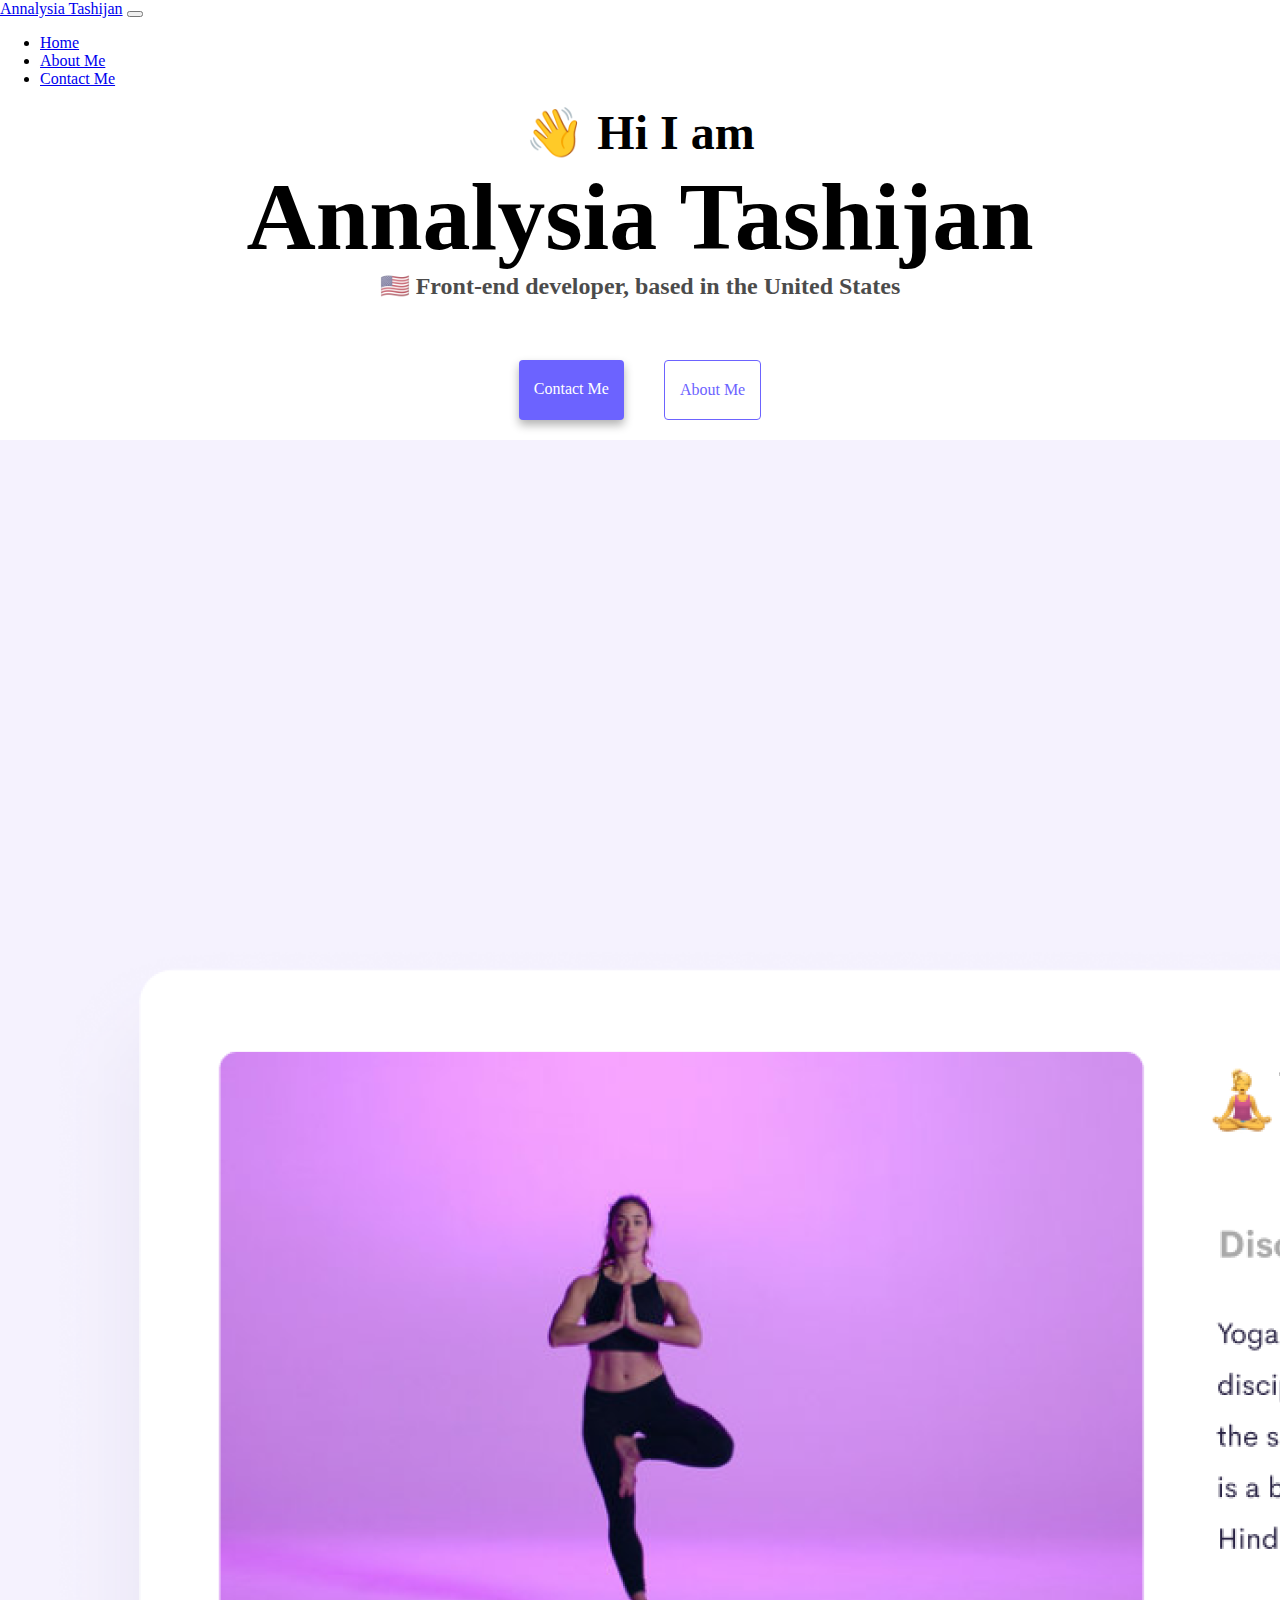
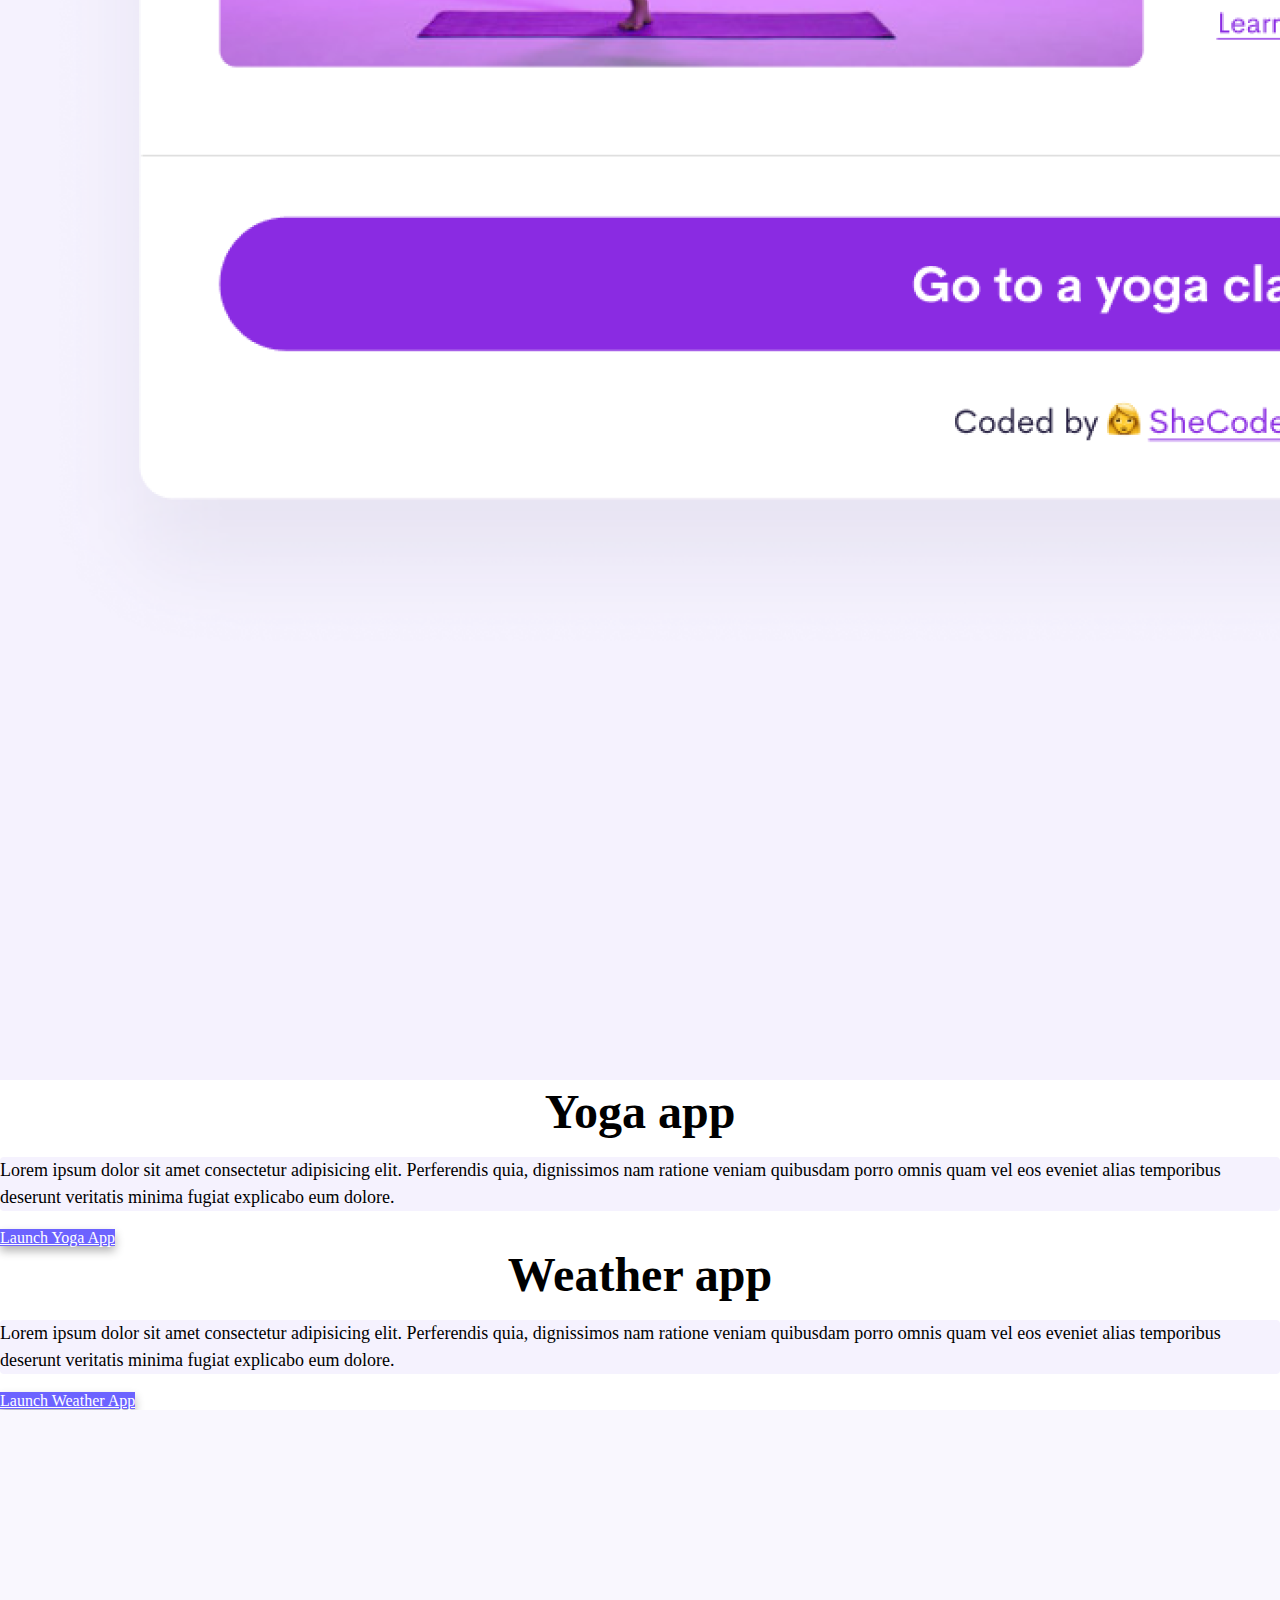
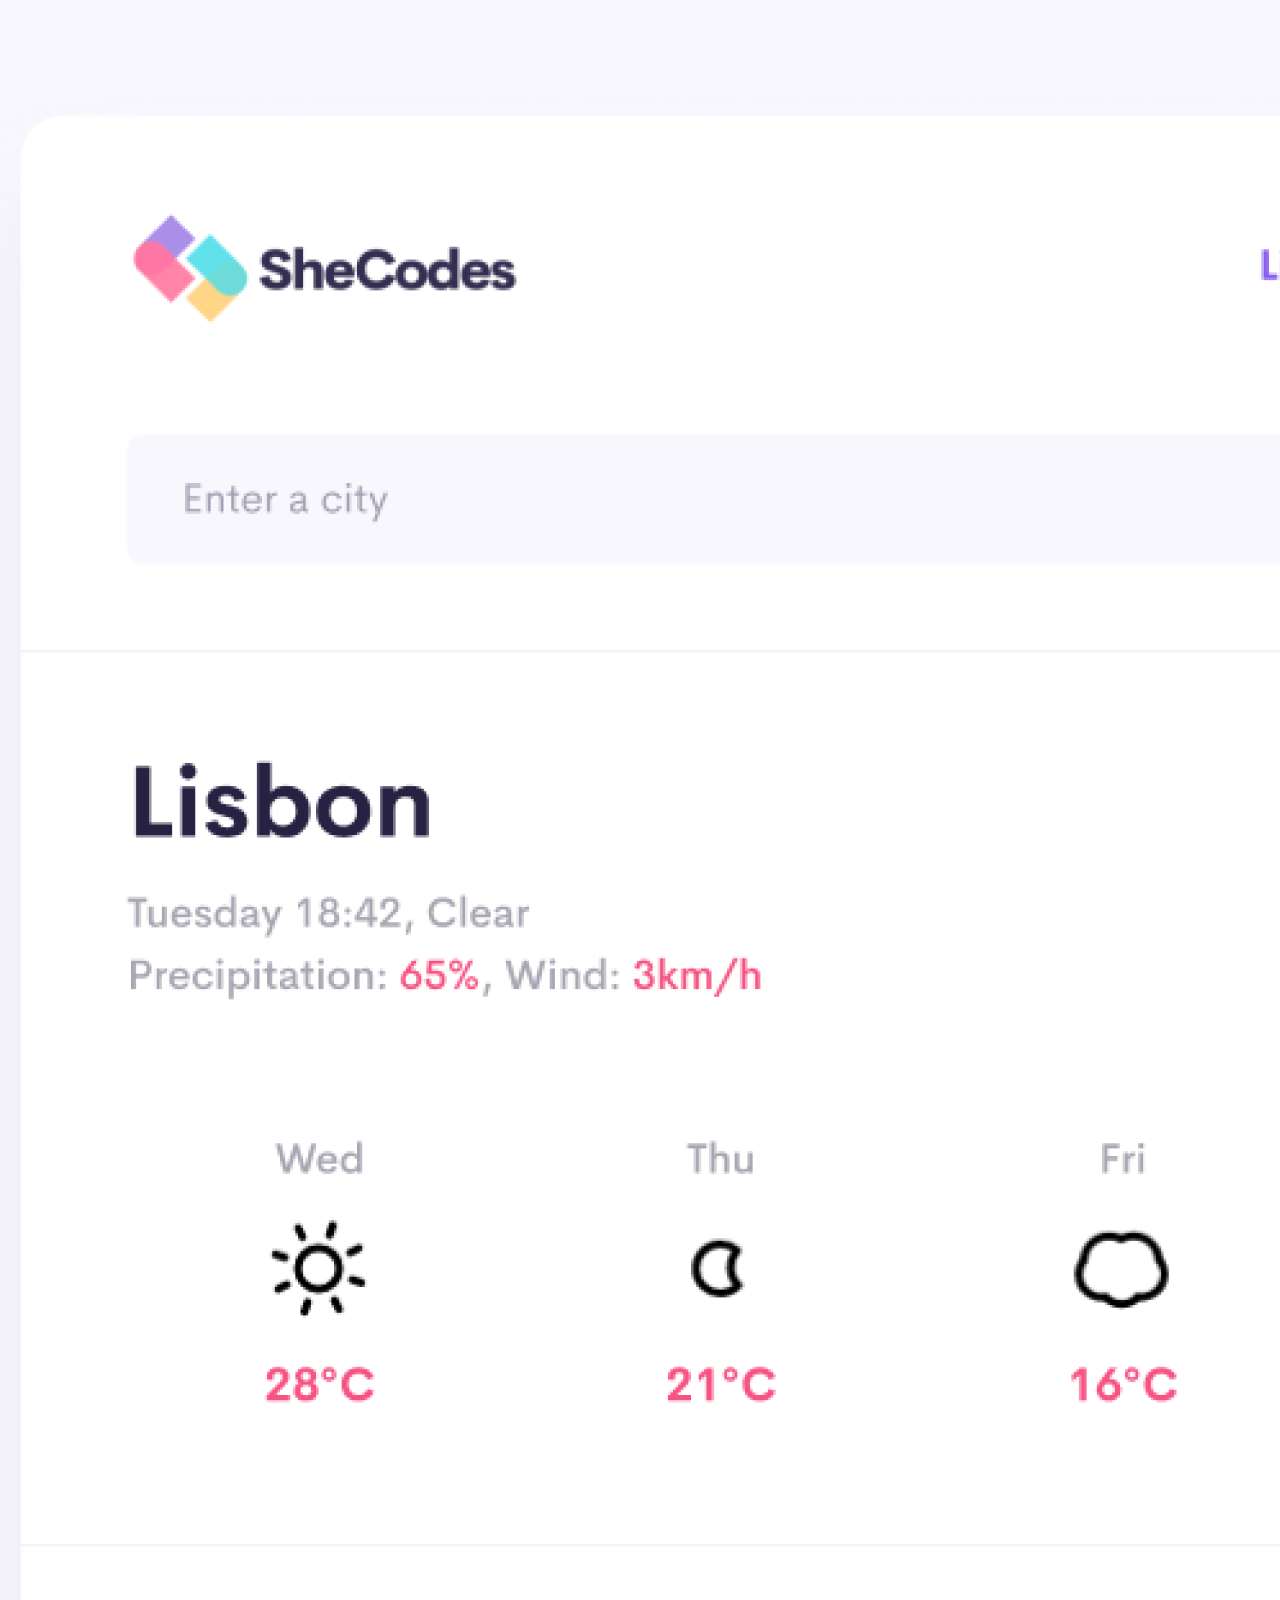
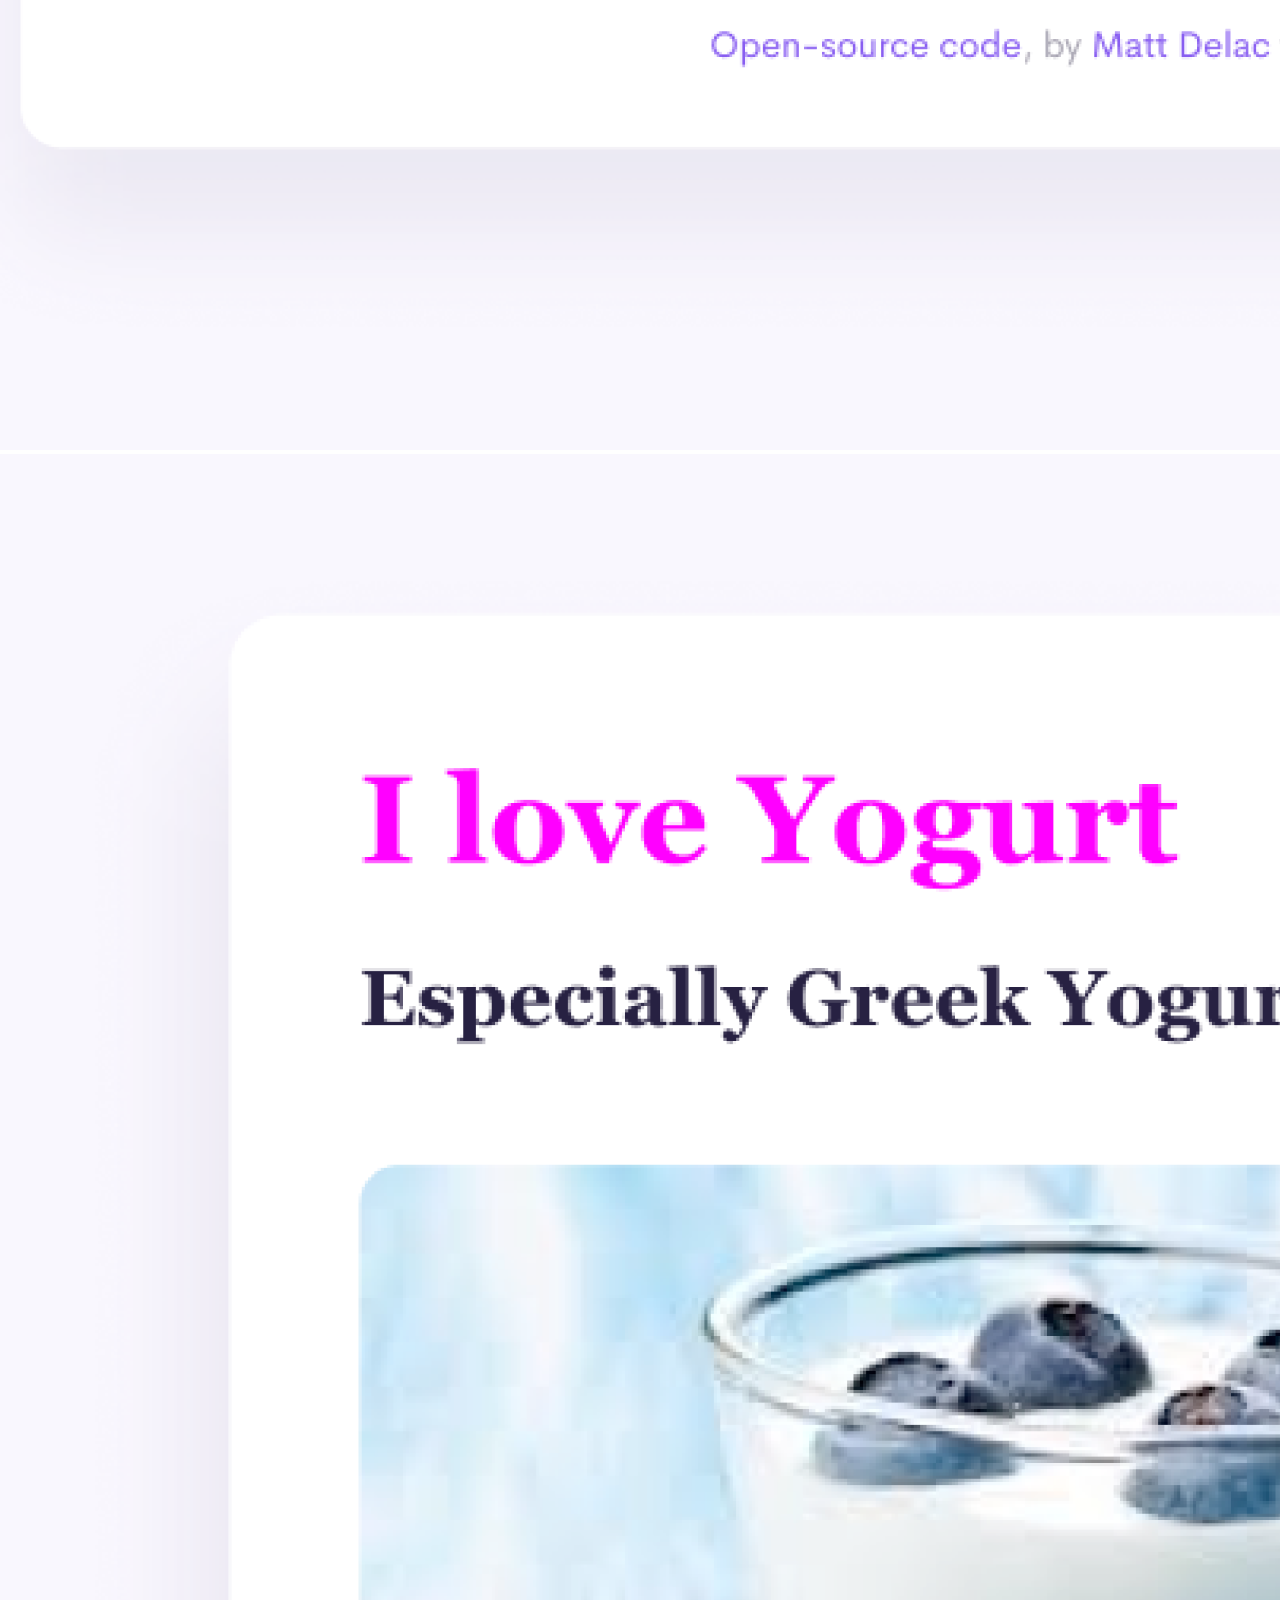
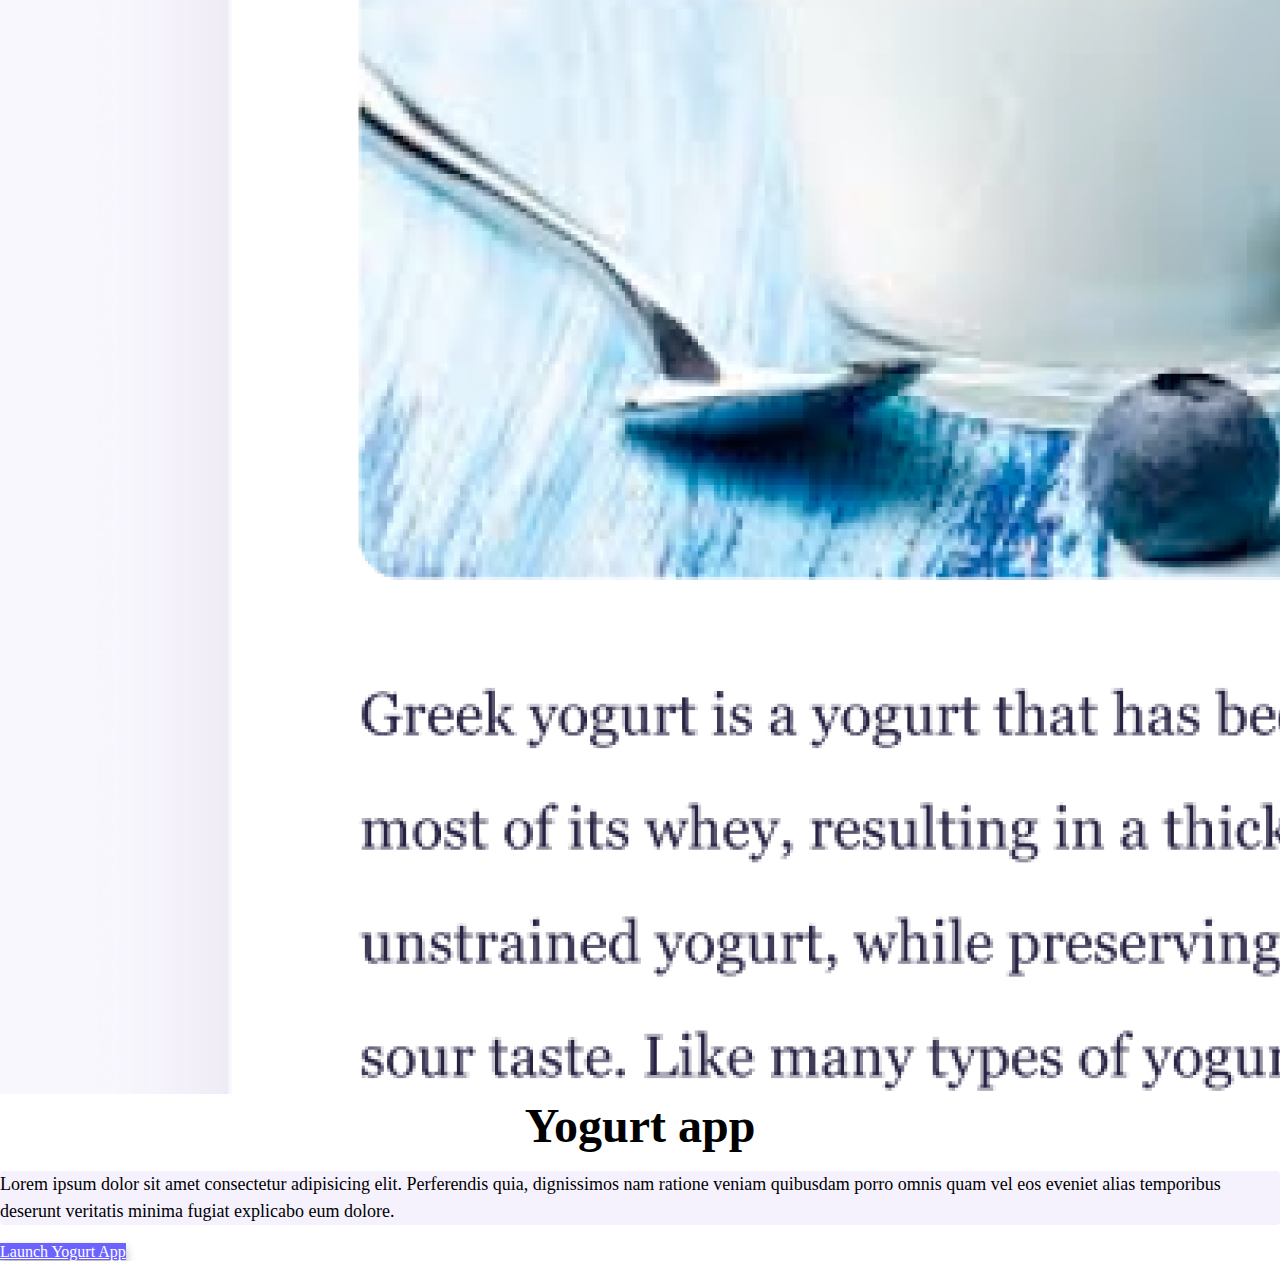
<file: index.html>
<!DOCTYPE html>
<html lang="en">
  <head>
    <meta charset="UTF-8" />
    <meta http-equiv="X-UA-Compatible" content="IE=edge" />
    <meta name="viewport" content="width=device-width, initial-scale=1.0" />
    <meta
      name="description"
      content="Annalysia Tashijan is a front-end developer based in the United States, checkout her projects and contact her for job inqueries"
    />
    <title>Front-end developer | Annalysia Tashijan</title>

    <link
      href="https://cdn.jsdelivr.net/npm/bootstrap@5.0.0-beta2/dist/css/bootstrap.min.css"
      rel="stylesheet"
      integrity="sha384-BmbxuPwQa2lc/FVzBcNJ7UAyJxM6wuqIj61tLrc4wSX0szH/Ev+nYRRuWlolflfl"
      crossorigin="anonymous"
    />
    <script
      src="https://cdn.jsdelivr.net/npm/bootstrap@5.0.0-beta2/dist/js/bootstrap.bundle.min.js"
      integrity="sha384-b5kHyXgcpbZJO/tY9Ul7kGkf1S0CWuKcCD38l8YkeH8z8QjE0GmW1gYU5S9FOnJ0"
      crossorigin="anonymous"
    ></script>
    <link rel="stylesheet" href="style.css" />
  </head>
  <body>
    <nav class="navbar navbar-light bg-light sticky-top navbar-expand-lg">
      <a href="index.html" title="Homepage" class="navbar-brand mx-5"
        >Annalysia Tashijan</a
      >
      <button
        class="navbar-toggler"
        data-bs-toggle="collapse"
        data-bs-target="#navbar"
      >
        <span class="navbar-toggler-icon"></span>
      </button>
      <div class="navbar-collapse collapse" id="navbar">
        <ul class="navbar-nav">
          <li class="nav-item">
            <a href="index.html" class="nav-link" title="Homepage">Home</a>
          </li>
          <li class="nav-item">
            <a href="about.html" class="nav-link" title="About Annalysia"
              >About Me</a
            >
          </li>
          <li class="nav-item">
            <a
              href="about.html#contact"
              class="nav-link"
              title="Contact Annalysia"
              >Contact Me</a
            >
          </li>
        </ul>
      </div>
    </nav>

    <h2>👋 Hi I am</h2>
    <h1>Annalysia Tashijan</h1>
    <h3>🇺🇸 Front-end developer, based in the United States</h3>
    <div class="navigation-links">
      <a
        href="/about.html#contact"
        title="Contact Annalysia"
        class="contact-link"
        >Contact me</a
      >
      <a href="/about.html" title="About Annalysia" class="about-link"
        >About me</a
      >
    </div>

    <div class="container">
      <div class="row">
        <div class="col-md-6">
          <img
            src="images/yoga.png"
            alt="Yoga Project"
            class="img-fluid rounded"
          />
        </div>
        <div class="col-md-6">
          <h2 class="mb-3 d-flex">Yoga app</h2>
          <p class="bg-transparent">
            Lorem ipsum dolor sit amet consectetur adipisicing elit. Perferendis
            quia, dignissimos nam ratione veniam quibusdam porro omnis quam vel
            eos eveniet alias temporibus deserunt veritatis minima fugiat
            explicabo eum dolore.
          </p>
          <div class="mt-5">
            <a
              href="#"
              title="Yoga Project"
              class="contact-link p-4 rounded text-decoration-none"
              >Launch Yoga App
            </a>
          </div>
        </div>
      </div>
      <div class="row mt-5">
        <div class="col-sm-6">
          <h2 class="mb-3 d-flex">Weather app</h2>
          <p class="bg-transparent d-flex">
            Lorem ipsum dolor sit amet consectetur adipisicing elit. Perferendis
            quia, dignissimos nam ratione veniam quibusdam porro omnis quam vel
            eos eveniet alias temporibus deserunt veritatis minima fugiat
            explicabo eum dolore.
          </p>
          <div class="mb-5 mt-5">
            <a
              href="#"
              title="Weather Project"
              class="contact-link p-4 rounded text-decoration-none"
              >Launch Weather App</a
            >
          </div>
        </div>
        <div class="col-sm-6">
          <img
            src="images/weather.png"
            alt="Weather Project"
            class="img-fluid rounded align-middle"
          />
        </div>
      </div>
      <div class="row mt-5">
        <div class="col-md-6">
          <img
            src="images/yogurt.png"
            alt="Yogurt Project"
            class="img-fluid rounded align-middle"
          />
        </div>
        <div class="col-md-6">
          <h2 class="mb-3 d-flex">Yogurt app</h2>
          <p class="bg-transparent">
            Lorem ipsum dolor sit amet consectetur adipisicing elit. Perferendis
            quia, dignissimos nam ratione veniam quibusdam porro omnis quam vel
            eos eveniet alias temporibus deserunt veritatis minima fugiat
            explicabo eum dolore.
          </p>
          <div class="mt-5">
            <a
              href="#"
              title="Yogurt Project"
              class="contact-link p-4 rounded text-decoration-none"
              >Launch Yogurt App</a
            >
          </div>
        </div>
      </div>
    </div>
  </body>
</html>
</file>
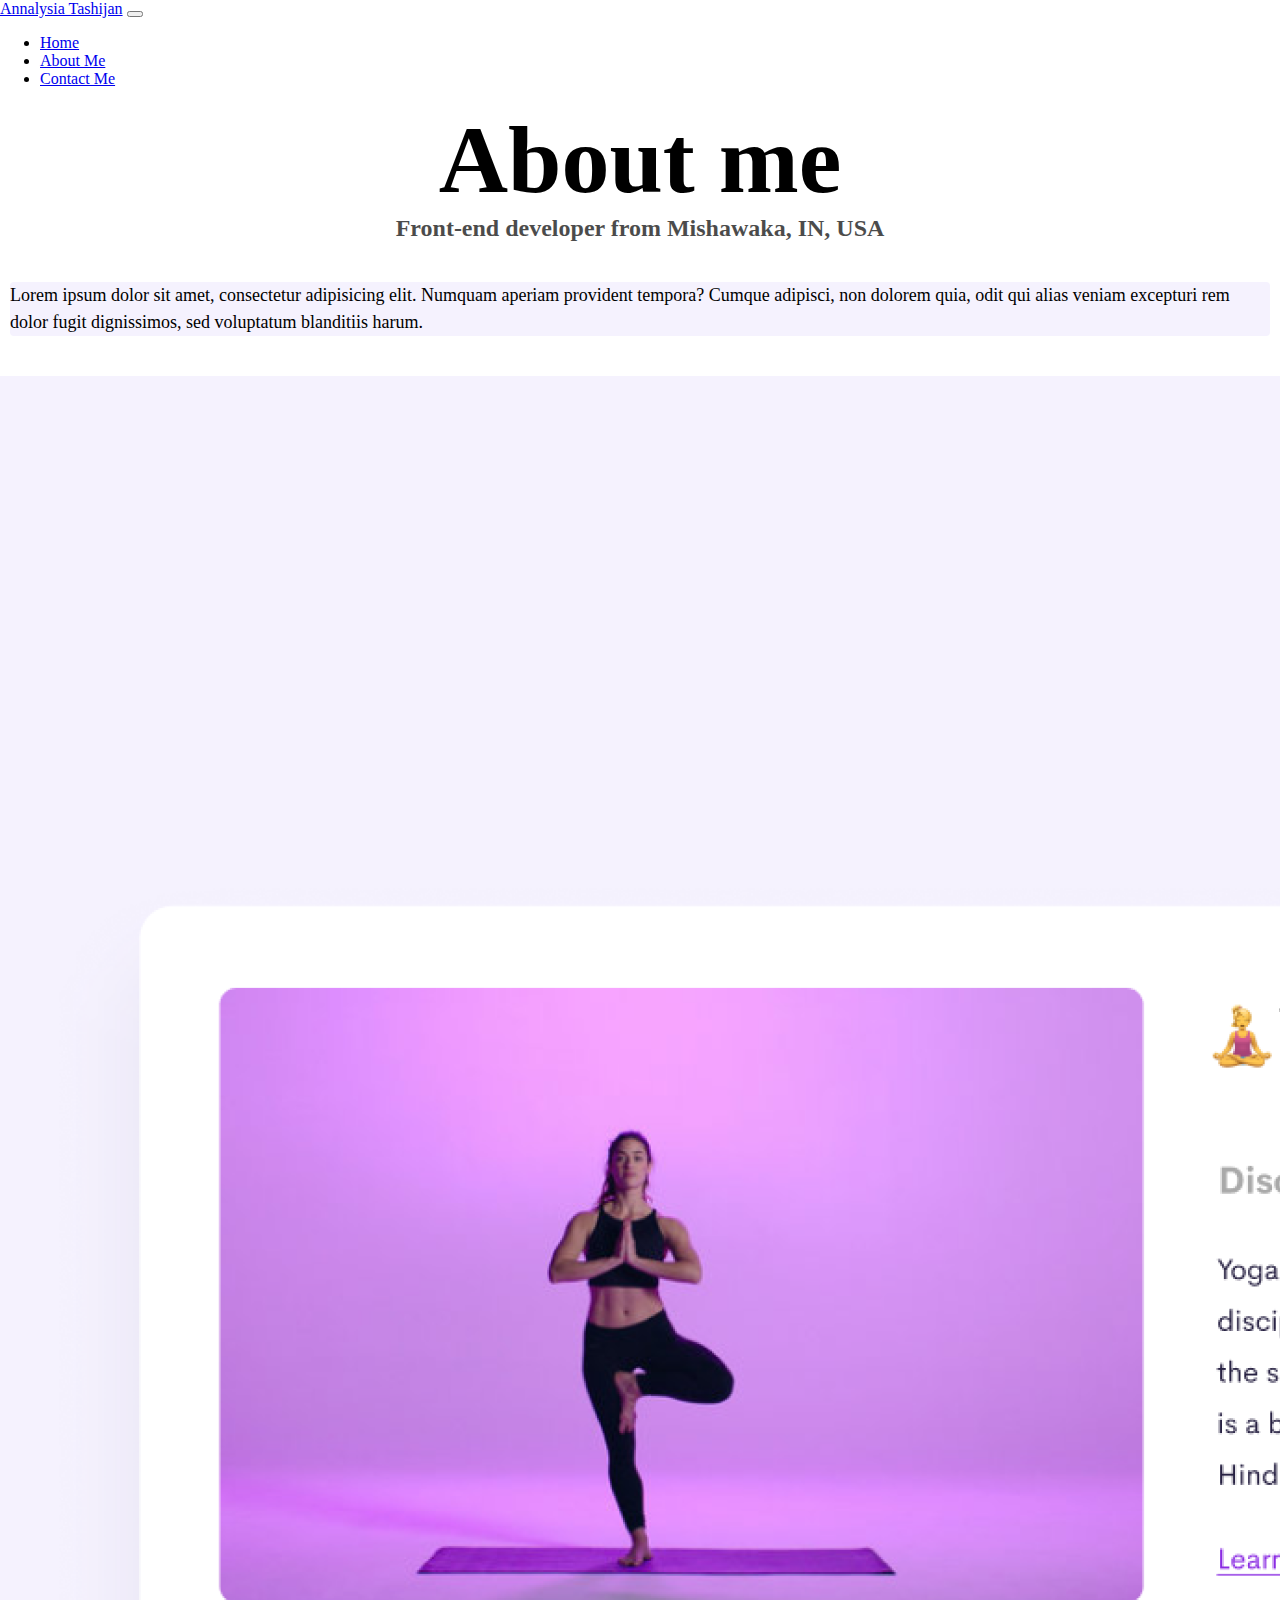
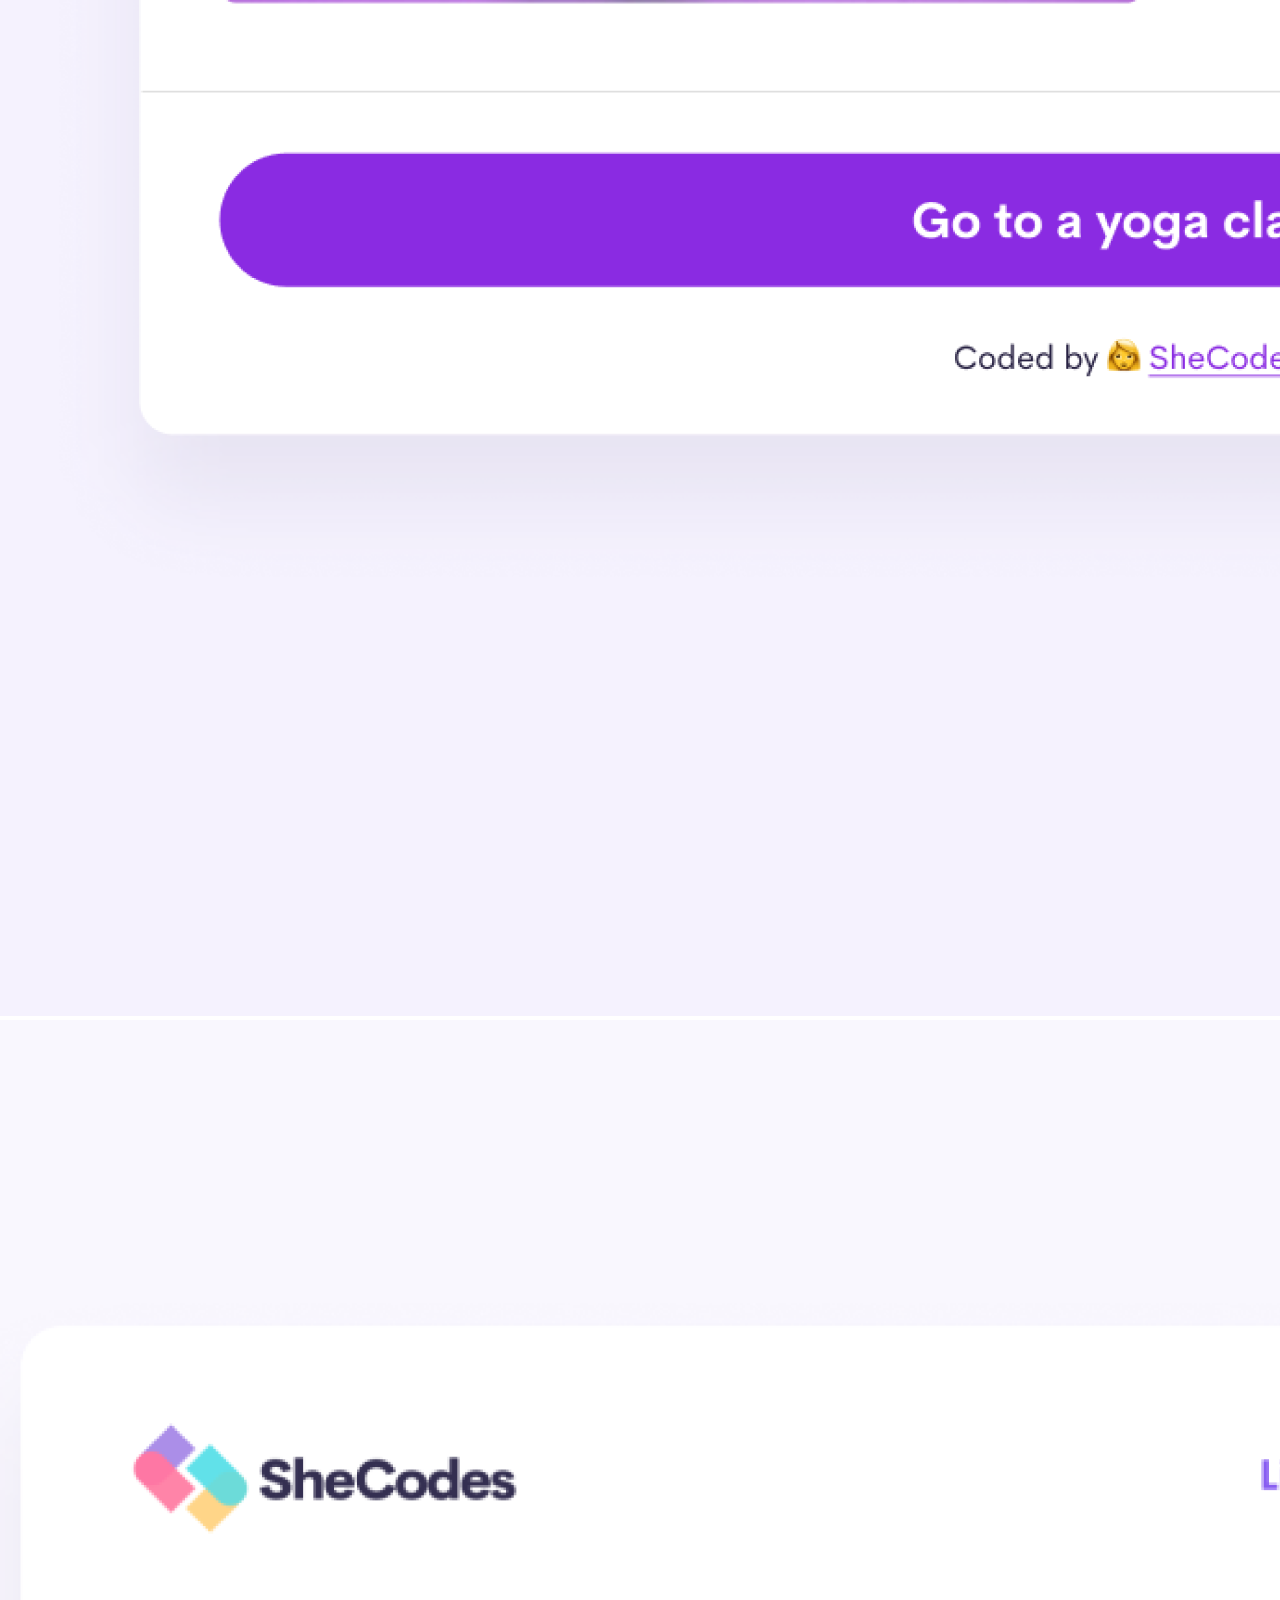
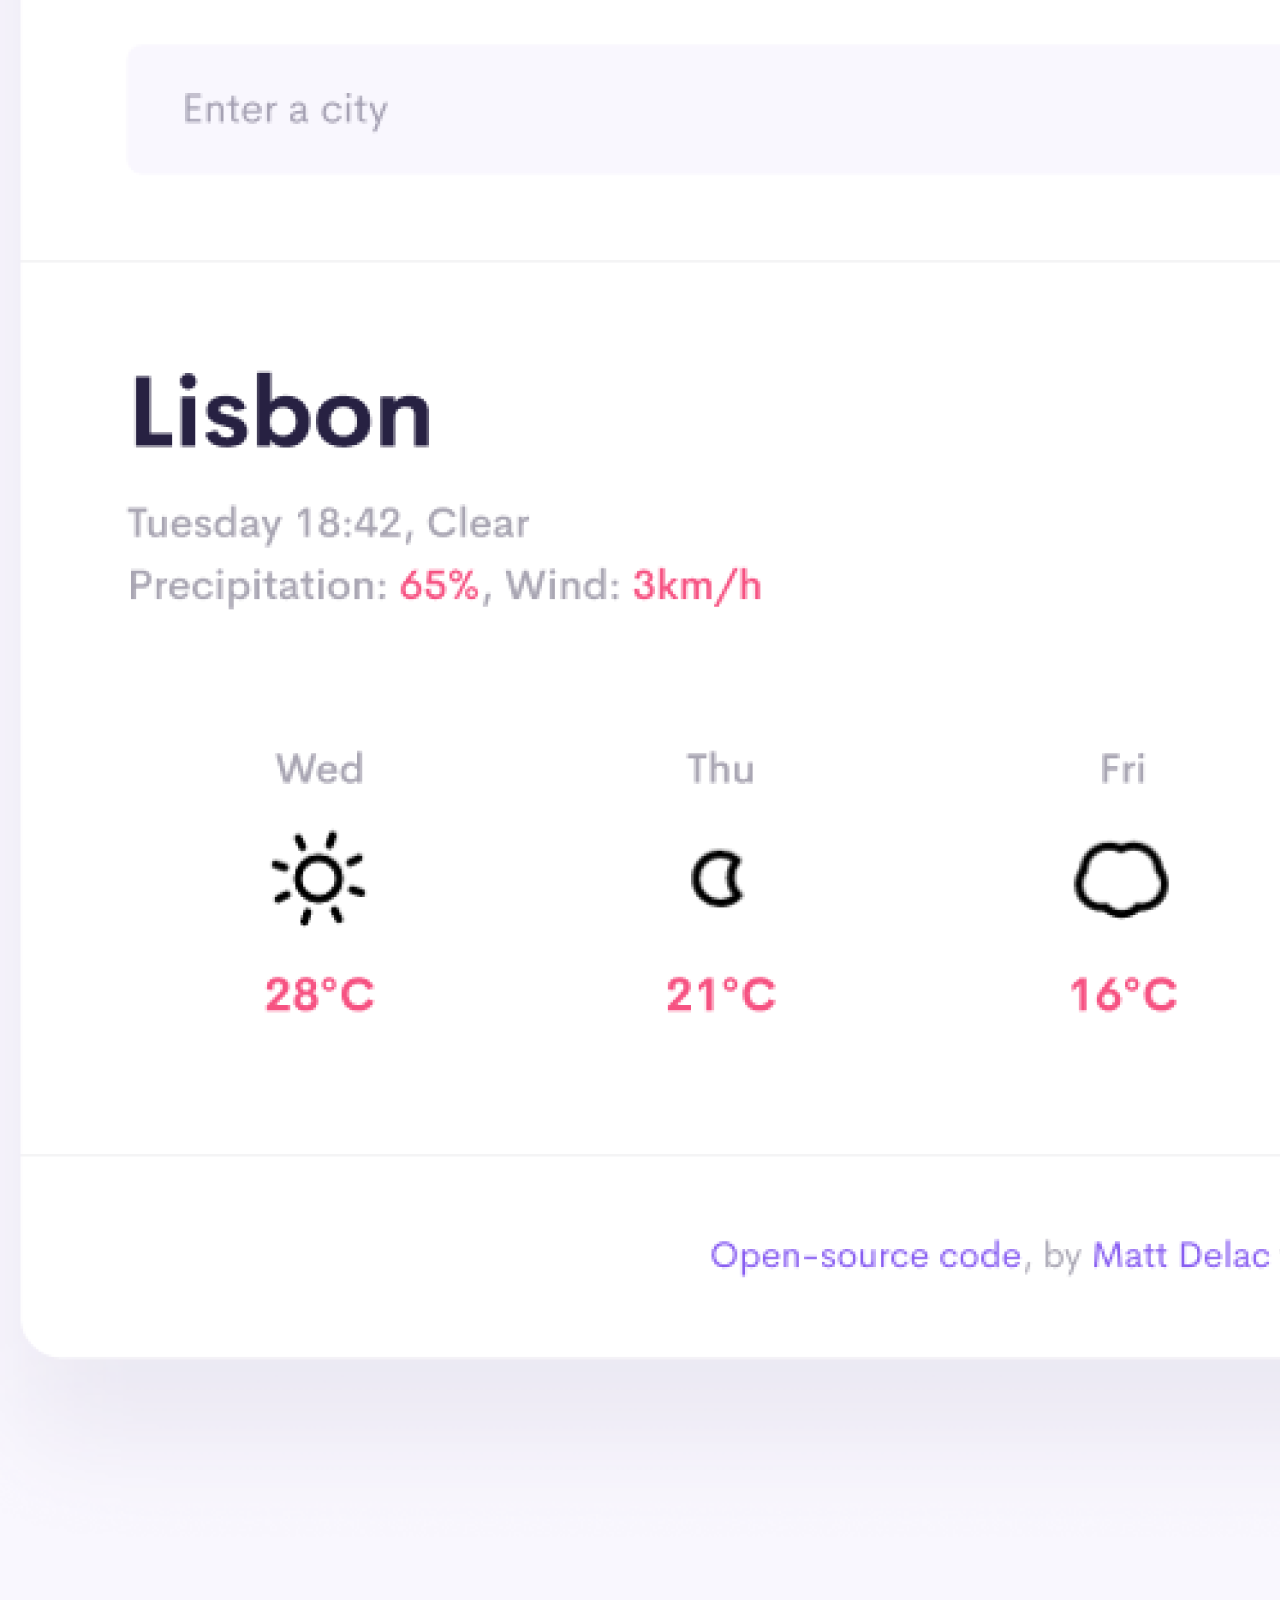
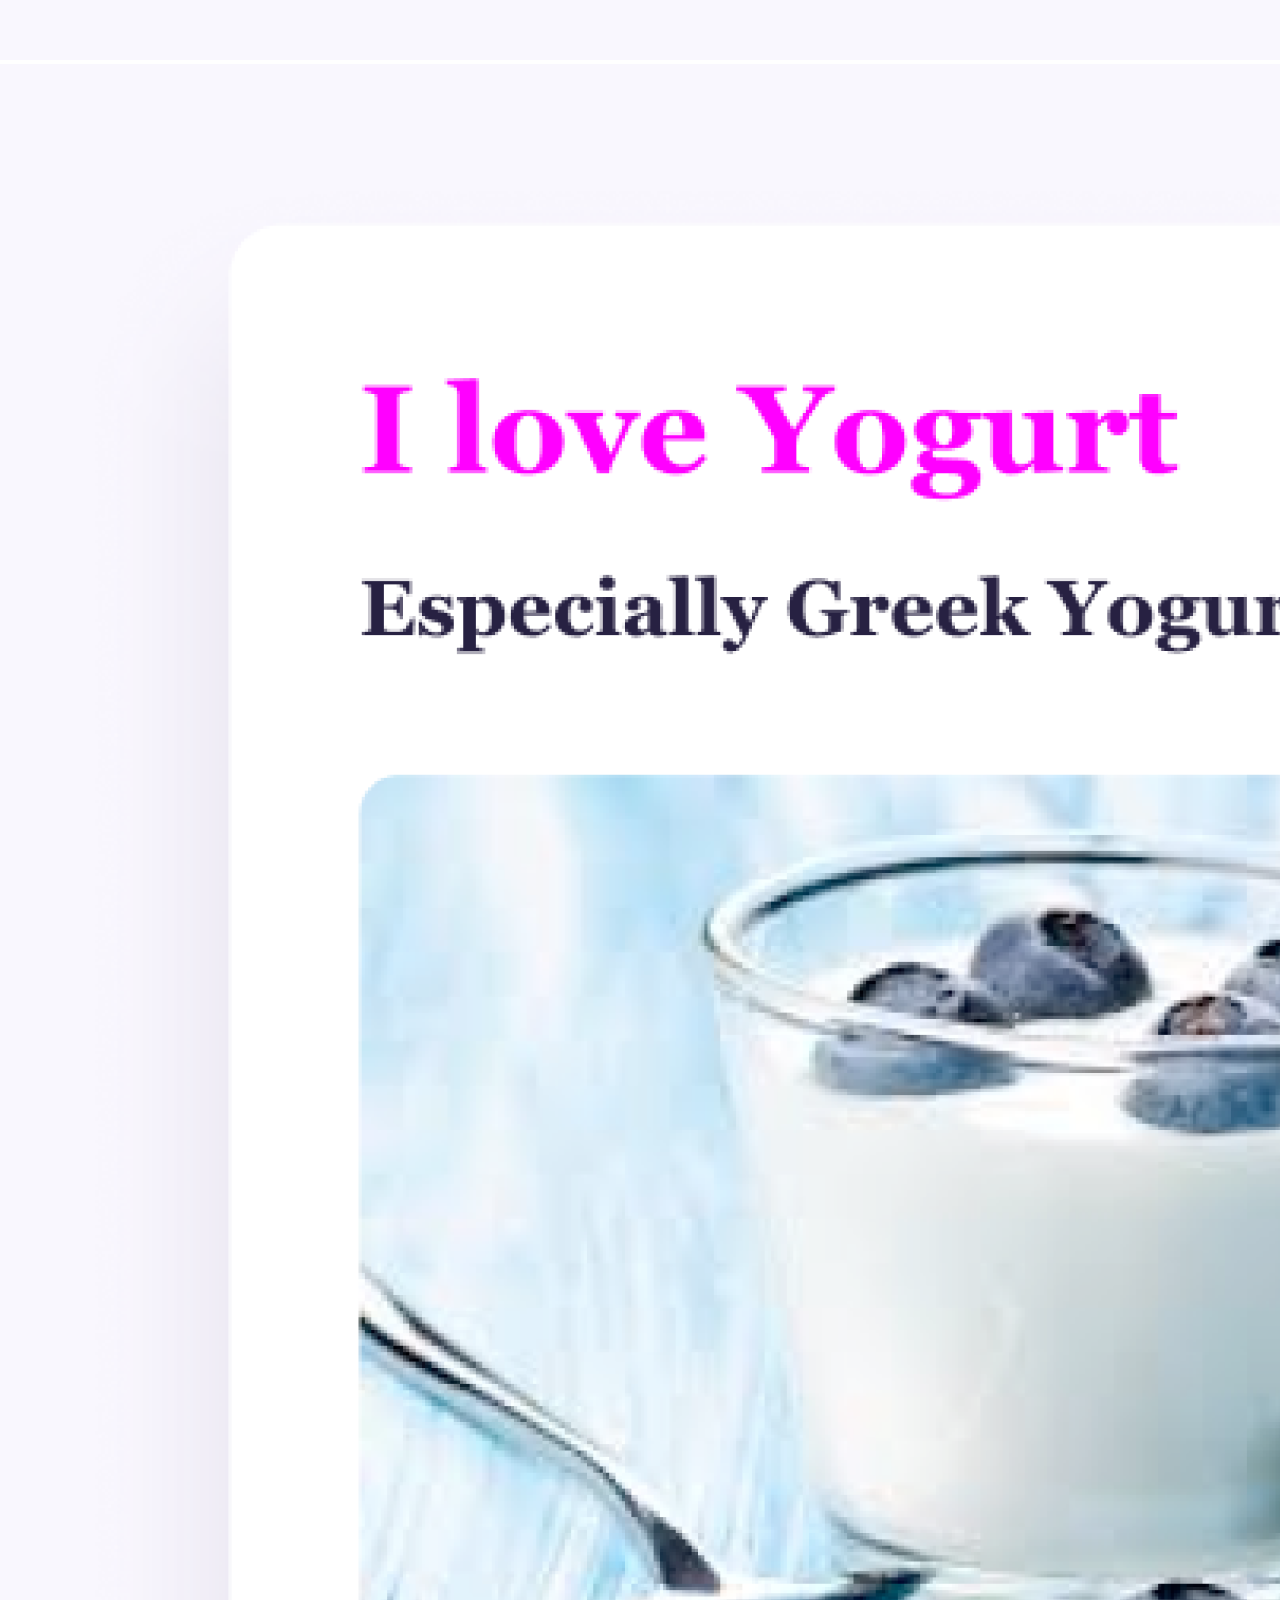
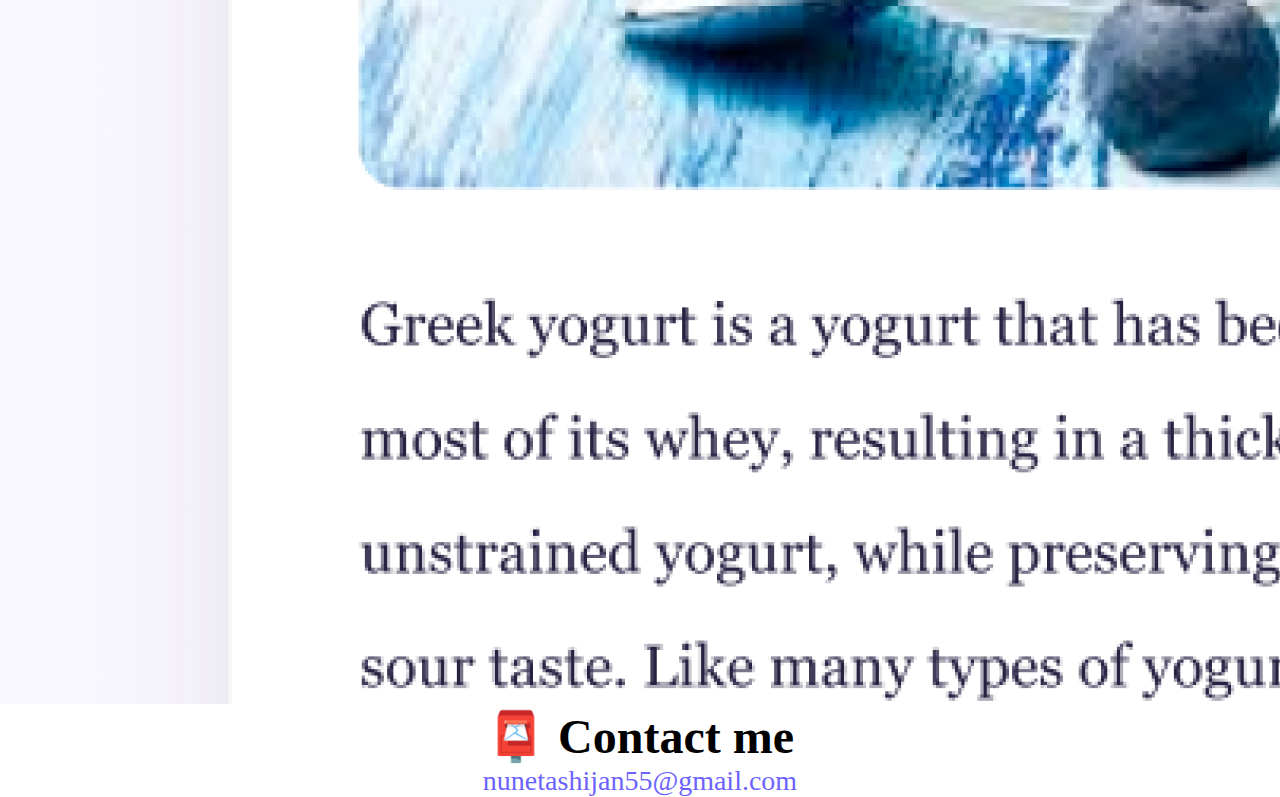
<file: about.html>
<!DOCTYPE html>
<html lang="en">
  <head>
    <meta charset="UTF-8" />
    <meta http-equiv="X-UA-Compatible" content="IE=edge" />
    <meta name="viewport" content="width=device-width, initial-scale=1.0" />
    <link rel="stylesheet" href="style.css" />
    <meta
      name="description"
      content="About Annalysia Tashijan, a front-end developer based in the United States"
    />
    <title>About me | Annalysia Tashijan</title>

    <link
      href="https://cdn.jsdelivr.net/npm/bootstrap@5.0.0-beta2/dist/css/bootstrap.min.css"
      rel="stylesheet"
      integrity="sha384-BmbxuPwQa2lc/FVzBcNJ7UAyJxM6wuqIj61tLrc4wSX0szH/Ev+nYRRuWlolflfl"
      crossorigin="anonymous"
    />
    <script
      src="https://cdn.jsdelivr.net/npm/bootstrap@5.0.0-beta2/dist/js/bootstrap.bundle.min.js"
      integrity="sha384-b5kHyXgcpbZJO/tY9Ul7kGkf1S0CWuKcCD38l8YkeH8z8QjE0GmW1gYU5S9FOnJ0"
      crossorigin="anonymous"
    ></script>
    <link rel="stylesheet" href="style.css" />
  </head>
  <body>
    <nav class="navbar navbar-light bg-light sticky-top navbar-expand-lg">
      <a href="/" title="Homepage" class="navbar-brand mx-5"
        >Annalysia Tashijan</a
      >
      <button
        class="navbar-toggler"
        data-bs-toggle="collapse"
        data-bs-target="#navbar"
      >
        <span class="navbar-toggler-icon"></span>
      </button>
      <div class="navbar-collapse collapse" id="navbar">
        <ul class="navbar-nav">
          <li class="nav-item">
            <a href="/" title="Homepage" class="nav-link">Home</a>
          </li>
          <li class="nav-item">
            <a href="/about.html" title="About Annalysia" class="nav-link"
              >About Me</a
            >
          </li>
          <li class="nav-item">
            <a
              href="/about.html#contact"
              title="Contact Annalysia"
              class="nav-link"
              >Contact Me</a
            >
          </li>
        </ul>
      </div>
    </nav>

    <h1>About me</h1>
    <h3>Front-end developer from Mishawaka, IN, USA</h3>
    <div class="about-paragraphs text-center">
      <p class="bg-transparent">
        Lorem ipsum dolor sit amet, consectetur adipisicing elit. Numquam
        aperiam provident tempora? Cumque adipisci, non dolorem quia, odit qui
        alias veniam excepturi rem dolor fugit dignissimos, sed voluptatum
        blanditiis harum.
      </p>
    </div>
    <div class="container">
      <div class="row">
        <div class="col-sm-4">
          <img
            src="images/yoga.png"
            alt="Yoga Project"
            class="img-fluid rounded p-2 shadow"
          />
        </div>
        <div class="col-sm-4">
          <img
            src="images/weather.png"
            alt="Weather Project"
            class="img-fluid rounded p-2 shadow"
          />
        </div>
        <div class="col-sm-4">
          <img
            src="images/yogurt.png"
            alt="Yogurt Project"
            class="img-fluid rounded p-2 shadow"
          />
        </div>
      </div>
    </div>
    <div id="contact" class="mt-5">
      <h2>📮 Contact me</h2>
      <a href="mailto:nunetashjan55@gmail.com" class="email-link">
        nunetashijan55@gmail.com
      </a>
    </div>
  </body>
</html>
</file>
<file: style.css>
:root {
  --primary-color: #6c63ff;
  --secondary-color: #f5f2fe;
  --box-shadow: 0 5px 10px rgba(0, 0, 0, 0.3);
}

body {
  margin-top: 100px;
  margin: 0;
}

h1,
h2,
h3 {
  text-align: center;
  margin: 0;
}

h1 {
  font-size: 96px;
}

h2 {
  font-size: 48px;
}

h3 {
  font-size: 24px;
  opacity: 0.7;
}

p {
  background: var(--secondary-color);

  border-radius: 4px;
  font-size: 18px;
  line-height: 1.5;
}

.navigation-links {
  display: flex;
  margin-top: 40px;
  justify-content: center;
}

.navigation-links a {
  margin: 20px;
  border-radius: 4px;
  padding: 20px 15px;
  text-decoration: none;
  text-transform: capitalize;
}

.contact-link {
  background: var(--primary-color);
  box-shadow: var(--box-shadow);
  color: white;
}

.about-link {
  color: var(--primary-color);
  border: 1px solid var(--primary-color);
}

.homepage-link {
  color: var(--primary-color);
  text-align: center;
  display: block;
}

.about-paragraphs {
  display: flex;
  margin: 30px 0;
}

.about-paragraphs p {
  margin: 10px;
}

.email-link {
  display: flex;
  justify-content: center;
  color: var(--primary-color);
  font-size: 28px;
  text-decoration: none;
}

.email-link:hover {
  text-decoration: underline;
}

.row {
  max-width: 100%;
}

@media (max-width: 414px) {
  img {
    display: none;
  }
  h1 {
    font-size: 45px;
  }
  h2 {
    font-size: 24px;
  }
  p {
    font-size: 15px;
  }
}
</file>
